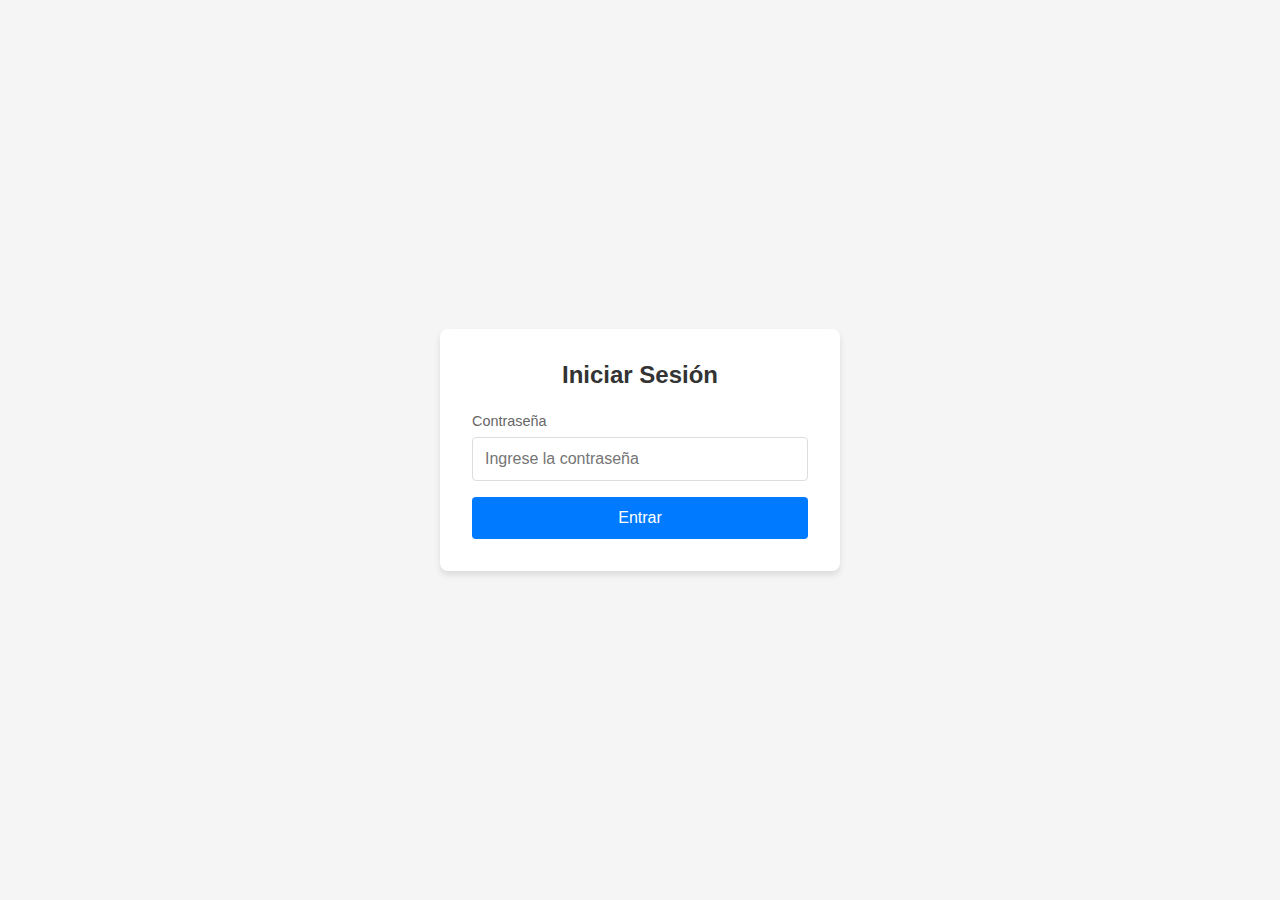
<file: static/login.html>
<!DOCTYPE html>
<html lang="es">

<head>
    <meta charset="UTF-8">
    <meta name="viewport" content="width=device-width, initial-scale=1.0">
    <title>Login - Control de Salidas</title>
    <link rel="stylesheet" href="style.css">
    <style>
        body {
            display: flex;
            justify-content: center;
            align-items: center;
            height: 100vh;
            background-color: #f5f5f5;
        }

        .login-container {
            background: white;
            padding: 2rem;
            border-radius: 8px;
            box-shadow: 0 4px 6px rgba(0, 0, 0, 0.1);
            width: 100%;
            max-width: 400px;
            text-align: center;
        }

        .login-container h2 {
            margin-bottom: 1.5rem;
            color: #333;
        }

        .form-group {
            margin-bottom: 1rem;
            text-align: left;
        }

        .form-group label {
            display: block;
            margin-bottom: 0.5rem;
            color: #666;
        }

        .form-group input {
            width: 100%;
            padding: 0.75rem;
            border: 1px solid #ddd;
            border-radius: 4px;
            font-size: 1rem;
        }

        button {
            width: 100%;
            padding: 0.75rem;
            background-color: #007bff;
            color: white;
            border: none;
            border-radius: 4px;
            font-size: 1rem;
            cursor: pointer;
            transition: background-color 0.2s;
        }

        button:hover {
            background-color: #0056b3;
        }

        .error-message {
            color: #dc3545;
            margin-top: 1rem;
            display: none;
        }
    </style>
</head>

<body>
    <div class="login-container">
        <h2>Iniciar Sesión</h2>
        <form id="loginForm">
            <div class="form-group">
                <label for="password">Contraseña</label>
                <input type="password" id="password" required placeholder="Ingrese la contraseña">
            </div>
            <button type="submit">Entrar</button>
            <div id="errorMsg" class="error-message">Contraseña incorrecta</div>
        </form>
    </div>

    <script>
        document.getElementById('loginForm').addEventListener('submit', async (e) => {
            e.preventDefault();
            const password = document.getElementById('password').value;
            const errorMsg = document.getElementById('errorMsg');

            try {
                const response = await fetch('/api/login', {
                    method: 'POST',
                    headers: {
                        'Content-Type': 'application/json'
                    },
                    body: JSON.stringify({ password })
                });

                if (response.ok) {
                    window.location.href = '/';
                } else {
                    errorMsg.style.display = 'block';
                }
            } catch (error) {
                console.error('Login error:', error);
                errorMsg.textContent = 'Error de conexión';
                errorMsg.style.display = 'block';
            }
        });
    </script>
</body>

</html>
</file>
<file: static/style.css>
:root {
    --primary: #6366f1;
    --primary-dark: #4f46e5;
    --secondary: #ec4899;
    --accent: #8b5cf6;
    --background: #0f172a;
    --surface: rgba(255, 255, 255, 0.1);
    --surface-hover: rgba(255, 255, 255, 0.15);
    --text-main: #f8fafc;
    --text-muted: #94a3b8;
    --border: rgba(255, 255, 255, 0.1);
    --shadow: 0 4px 6px -1px rgba(0, 0, 0, 0.1), 0 2px 4px -1px rgba(0, 0, 0, 0.06);
    --card-radius: 16px;
}

* {
    margin: 0;
    padding: 0;
    box-sizing: border-box;
    font-family: 'Outfit', sans-serif;
}

body {
    background-color: var(--background);
    color: var(--text-main);
    min-height: 100vh;
    overflow-x: hidden;
}

.background-mesh {
    position: fixed;
    top: 0;
    left: 0;
    width: 100vw;
    height: 100vh;
    z-index: -1;
    background:
        radial-gradient(circle at 15% 50%, rgba(99, 102, 241, 0.15), transparent 25%),
        radial-gradient(circle at 85% 30%, rgba(236, 72, 153, 0.15), transparent 25%);
    filter: blur(40px);
}

.app-container {
    max-width: 1200px;
    margin: 0 auto;
    padding: 2rem;
}

/* Header */
.app-header {
    text-align: center;
    margin-bottom: 3rem;
    animation: fadeInDown 0.8s ease-out;
    position: relative;
}

.logout-btn {
    position: absolute;
    top: 50%;
    right: 1.5rem;
    transform: translateY(-50%);
    background: rgba(239, 68, 68, 0.1);
    border: 1px solid rgba(239, 68, 68, 0.2);
    color: #f87171;
    padding: 0.6rem 1.2rem;
    border-radius: 12px;
    cursor: pointer;
    transition: all 0.3s cubic-bezier(0.4, 0, 0.2, 1);
    display: flex;
    align-items: center;
    gap: 0.6rem;
    font-size: 0.95rem;
    font-weight: 600;
}

.logout-btn:hover {
    background: #ef4444;
    color: white;
    border-color: #ef4444;
    transform: translateY(-50%) scale(1.05);
    box-shadow: 0 4px 12px rgba(239, 68, 68, 0.3);
}

.logout-btn i {
    font-size: 1.2rem;
}

.logo-area {
    display: flex;
    align-items: center;
    justify-content: center;
    gap: 1rem;
    margin-bottom: 0.5rem;
}

.app-header h1 {
    font-size: 2.5rem;
    font-weight: 700;
    color: #ffffff;
    text-shadow: 0 2px 4px rgba(0, 0, 0, 0.1);
    letter-spacing: -0.02em;
}

.subtitle {
    color: var(--text-muted);
    font-size: 1.1rem;
}

/* Search */
.search-section {
    position: sticky;
    top: 2rem;
    z-index: 100;
    margin-bottom: 2rem;
    animation: fadeInUp 0.8s ease-out 0.2s backwards;
}

.search-container {
    background: rgba(15, 23, 42, 0.8);
    backdrop-filter: blur(16px);
    -webkit-backdrop-filter: blur(16px);
    border: 1px solid var(--border);
    padding: 1rem;
    border-radius: 20px;
    box-shadow: var(--shadow);
    display: flex;
    flex-direction: column;
    gap: 1rem;
}

.search-box {
    position: relative;
    width: 100%;
}

.search-icon {
    position: absolute;
    left: 1.2rem;
    top: 50%;
    transform: translateY(-50%);
    color: var(--text-muted);
    font-size: 1.4rem;
    pointer-events: none;
}

.search-box input {
    width: 100%;
    padding: 1rem 1rem 1rem 3.5rem;
    background: var(--surface);
    border: 1px solid var(--border);
    border-radius: 12px;
    color: white;
    font-size: 1.1rem;
    outline: none;
    transition: all 0.3s ease;
}

.search-box input:focus {
    background: var(--surface-hover);
    border-color: var(--primary);
    box-shadow: 0 0 0 4px rgba(99, 102, 241, 0.1);
}

.filters {
    display: flex;
    gap: 0.8rem;
    overflow-x: auto;
    padding-bottom: 0.2rem;
}

.filter-chip {
    padding: 0.5rem 1rem;
    background: var(--surface);
    border: 1px solid var(--border);
    border-radius: 20px;
    color: var(--text-muted);
    cursor: pointer;
    transition: all 0.2s ease;
    white-space: nowrap;
}

.filter-chip.active {
    background: var(--primary);
    border-color: var(--primary);
    color: white;
}

/* Student Grid */
.student-grid {
    display: grid;
    grid-template-columns: repeat(auto-fill, minmax(320px, 1fr));
    gap: 1.5rem;
    animation: fadeInUp 0.8s ease-out 0.4s backwards;
    padding-bottom: 4rem;
}

.student-card {
    background: var(--surface);
    backdrop-filter: blur(12px);
    border: 1px solid var(--border);
    border-radius: var(--card-radius);
    padding: 1.5rem;
    display: flex;
    flex-direction: column;
    justify-content: space-between;
    transition: all 0.3s ease;
}

.student-card:hover {
    transform: translateY(-4px);
    background: var(--surface-hover);
    border-color: rgba(99, 102, 241, 0.3);
}

.card-header {
    display: flex;
    justify-content: flex-start;
    align-items: center;
    gap: 1.2rem;
    margin-bottom: 1rem;
}

.student-photo-container {
    width: 64px;
    height: 64px;
    border-radius: 12px;
    overflow: hidden;
    flex-shrink: 0;
    border: 2px solid var(--border);
    background: rgba(0, 0, 0, 0.2);
}

.student-photo {
    width: 100%;
    height: 100%;
    object-fit: cover;
    transition: transform 0.3s ease;
}

.student-card:hover .student-photo:not(.is-placeholder) {
    transform: scale(1.1);
}

.student-photo.is-placeholder {
    opacity: 0.3;
    padding: 10px;
    filter: grayscale(100%);
}

.student-info-header {
    flex: 1;
}

.student-name {
    font-size: 1.25rem;
    font-weight: 600;
    color: #fff;
    line-height: 1.2;
}

.dni-tiny {
    font-family: monospace;
    font-size: 0.8rem;
    color: var(--text-muted);
    margin-top: 0.2rem;
    background: rgba(0, 0, 0, 0.2);
    display: inline-block;
    padding: 2px 6px;
    border-radius: 4px;
}

.group-badge {
    background: rgba(99, 102, 241, 0.2);
    color: #818cf8;
    padding: 0.25rem 0.6rem;
    border-radius: 6px;
    font-size: 0.85rem;
    font-weight: 600;
    border: 1px solid rgba(99, 102, 241, 0.3);
}

.card-body {
    display: flex;
    flex-direction: column;
    gap: 0.8rem;
    margin-bottom: 1.5rem;
}

.tutor-box {
    background: rgba(0, 0, 0, 0.2);
    padding: 0.8rem;
    border-radius: 8px;
}

.tutor-label {
    text-transform: uppercase;
    font-size: 0.65rem;
    color: #64748b;
    margin-bottom: 0.2rem;
    letter-spacing: 0.05em;
}

.tutor-name {
    font-size: 0.95rem;
    color: #e2e8f0;
    font-weight: 500;
}

.tutor-dni {
    font-size: 0.8rem;
    color: #94a3b8;
    font-family: monospace;
}

.card-actions {
    margin-top: auto;
}

.btn-exit {
    width: 100%;
    padding: 0.8rem;
    background: rgba(236, 72, 153, 0.1);
    /* Pinkish */
    border: 1px solid rgba(236, 72, 153, 0.3);
    color: #f472b6;
    border-radius: 8px;
    cursor: pointer;
    font-weight: 600;
    display: flex;
    align-items: center;
    justify-content: center;
    gap: 0.5rem;
    transition: all 0.2s ease;
}

.btn-exit:hover {
    background: rgba(236, 72, 153, 0.2);
    color: #fbcfe8;
}

/* Modal */
.modal-overlay {
    position: fixed;
    top: 0;
    left: 0;
    width: 100vw;
    height: 100vh;
    background: rgba(0, 0, 0, 0.7);
    backdrop-filter: blur(5px);
    z-index: 1000;
    display: flex;
    align-items: center;
    justify-content: center;
    opacity: 1;
    transition: opacity 0.3s ease;
}

.modal-overlay.hidden {
    opacity: 0;
    pointer-events: none;
}

.modal {
    background: #1e293b;
    border: 1px solid var(--border);
    border-radius: 20px;
    width: 90%;
    max-width: 500px;
    padding: 2rem;
    box-shadow: 0 25px 50px -12px rgba(0, 0, 0, 0.5);
    transform: translateY(0);
    transition: transform 0.3s ease;
}

.modal-header {
    display: flex;
    justify-content: space-between;
    align-items: center;
    margin-bottom: 1.5rem;
}

.modal-header h3 {
    font-size: 1.5rem;
    color: white;
}

.btn-icon {
    background: none;
    border: none;
    color: var(--text-muted);
    font-size: 1.5rem;
    cursor: pointer;
}

.student-target {
    font-size: 1.1rem;
    margin-bottom: 1.5rem;
    padding-bottom: 1rem;
    border-bottom: 1px solid var(--border);
}

.form-group {
    margin-bottom: 1.5rem;
}

.form-group label {
    display: block;
    margin-bottom: 0.5rem;
    color: var(--text-muted);
    font-size: 0.9rem;
}

.form-select {
    width: 100%;
    padding: 0.8rem;
    background: rgba(0, 0, 0, 0.3);
    border: 1px solid var(--border);
    border-radius: 8px;
    color: white;
    font-size: 1rem;
    outline: none;
}

.radio-group {
    display: grid;
    grid-template-columns: 1fr 1fr;
    gap: 0.8rem;
}

.radio-card {
    background: rgba(255, 255, 255, 0.05);
    border: 1px solid var(--border);
    padding: 0.8rem;
    border-radius: 8px;
    cursor: pointer;
    display: flex;
    align-items: center;
    gap: 0.5rem;
    transition: all 0.2s ease;
}

.radio-card:has(input:checked) {
    background: rgba(99, 102, 241, 0.2);
    border-color: var(--primary);
    color: white;
}

.modal-footer {
    display: flex;
    justify-content: flex-end;
    gap: 1rem;
    margin-top: 2rem;
}

.btn-primary,
.btn-secondary {
    padding: 0.8rem 1.5rem;
    border-radius: 8px;
    font-weight: 600;
    cursor: pointer;
    border: none;
}

.btn-primary {
    background: var(--primary);
    color: white;
}

.btn-primary:hover {
    background: var(--primary-dark);
}

.btn-secondary {
    background: transparent;
    border: 1px solid var(--border);
    color: var(--text-muted);
    cursor: pointer;
}

.btn-secondary:hover {
    background: rgba(255, 255, 255, 0.05);
    color: white;
}

/* Animations */
@keyframes fadeInDown {
    from {
        opacity: 0;
        transform: translateY(-20px);
    }

    to {
        opacity: 1;
        transform: translateY(0);
    }
}

@keyframes fadeInUp {
    from {
        opacity: 0;
        transform: translateY(20px);
    }

    to {
        opacity: 1;
        transform: translateY(0);
    }
}

.hidden {
    display: none !important;
}

.spinner {
    width: 40px;
    height: 40px;
    border: 3px solid rgba(255, 255, 255, 0.1);
    border-top-color: var(--primary);
    border-radius: 50%;
    animation: spin 1s infinite linear;
    margin: 0 auto 1rem;
}

@keyframes spin {
    to {
        transform: rotate(360deg);
    }
}

/* Add this to style.css */

.phones-section {
    display: grid;
    grid-template-columns: 1fr 1fr;
    gap: 0.8rem;
    margin-bottom: 1rem;
}

.phone-chip {
    background: rgba(99, 102, 241, 0.1);
    border: 1px solid rgba(99, 102, 241, 0.2);
    border-radius: 8px;
    padding: 0.6rem;
    display: flex;
    align-items: center;
    gap: 0.8rem;
    text-decoration: none;
    transition: all 0.2s ease;
}

.phone-chip:hover {
    background: rgba(99, 102, 241, 0.2);
    transform: translateY(-2px);
    border-color: rgba(99, 102, 241, 0.5);
}

.phone-chip i {
    font-size: 1.2rem;
    color: var(--primary);
}

.phone-data {
    display: flex;
    flex-direction: column;
}

.phone-label {
    font-size: 0.7rem;
    text-transform: uppercase;
    color: var(--text-muted);
    letter-spacing: 0.05em;
}

.phone-number {
    font-size: 0.95rem;
    color: white;
    font-weight: 500;
}

/* Urgent Phone Style */
.phone-chip.urgent {
    background: rgba(239, 68, 68, 0.1);
    border-color: rgba(239, 68, 68, 0.3);
}

.phone-chip.urgent i {
    color: #ef4444;
}

.phone-chip.urgent:hover {
    background: rgba(239, 68, 68, 0.2);
    border-color: rgba(239, 68, 68, 0.6);
}

.no-phones {
    grid-column: span 2;
    text-align: center;
    color: var(--text-muted);
    font-size: 0.9rem;
    padding: 0.5rem;
    font-style: italic;
}

/* PRINT STYLES */
.ticket-hidden {
    display: none;
}

@media print {
    @page {
        margin: 0;
        size: auto;
    }

    /* Hide everything */
    body * {
        visibility: hidden;
    }

    html, body {
        height: auto !important;
        margin: 0 !important;
        padding: 0 !important;
        background: white !important;
    }

    .app-container,
    .background-mesh,
    .modal-overlay {
        display: none !important;
    }

    /* Show only ticket */
    #printableTicket,
    #printableTicket * {
        visibility: visible;
        display: block;
    }

    #printableTicket {
        position: absolute;
        left: 0;
        top: 0;
        width: 80mm;
        /* Standard thermal width */
        padding: 5mm;
        margin: 0;
        font-family: 'Courier New', Courier, monospace;
        /* Typical receipt font */
        color: black;
        background: white;
    }

    .ticket-header {
        text-align: center;
        margin-bottom: 10px;
    }

    .ticket-logo {
        max-width: 120px;
        filter: grayscale(100%);
        margin-bottom: 5px;
    }

    .ticket-header h3 {
        font-size: 1.2rem;
        margin: 5px 0;
        border-bottom: 2px solid black;
        display: inline-block;
        padding-bottom: 2px;
    }

    .ticket-body {
        font-size: 0.9rem;
        line-height: 1.4;
    }

    .ticket-row {
        margin-bottom: 8px;
    }

    .ticket-divider {
        border-top: 1px dashed black;
        margin: 10px 0;
    }

    .ticket-signature {
        margin-top: 30px;
        text-align: center;
    }

    .ticket-footer {
        margin-top: 20px;
        font-size: 0.7rem;
        text-align: center;
    }
}

/* History & Stats Styles */

.special-chip {
    background: rgba(168, 85, 247, 0.15) !important;
    border-color: rgba(168, 85, 247, 0.4) !important;
    color: #d8b4fe !important;
    font-weight: 600;
}

.special-chip i {
    margin-right: 0.5rem;
}

.special-chip:hover {
    background: rgba(168, 85, 247, 0.25) !important;
}

.exit-counter-badge {
    position: absolute;
    top: 1rem;
    right: 1rem;
    background: rgba(0, 0, 0, 0.4);
    backdrop-filter: blur(4px);
    border: 1px solid var(--border);
    padding: 2px 8px;
    border-radius: 12px;
    font-size: 0.75rem;
    color: var(--text-muted);
    display: flex;
    align-items: center;
    gap: 4px;
    z-index: 10;
    transition: all 0.3s ease;
}

.exit-counter-badge.has-exits {
    background: rgba(236, 72, 153, 0.2);
    border-color: rgba(236, 72, 153, 0.4);
    color: #f472b6;
}

.student-card {
    position: relative;
}

.recurrence-alert {
    background: rgba(239, 68, 68, 0.15);
    border: 1px solid rgba(239, 68, 68, 0.4);
    color: #fca5a5;
    padding: 0.5rem;
    margin: 0 1rem 1rem 1rem;
    border-radius: 8px;
    font-size: 0.8rem;
    font-weight: 600;
    display: flex;
    align-items: center;
    justify-content: center;
    gap: 0.5rem;
    animation: pulse-red 2s infinite;
}

@keyframes pulse-red {
    0% {
        background: rgba(239, 68, 68, 0.15);
    }

    50% {
        background: rgba(239, 68, 68, 0.3);
    }

    100% {
        background: rgba(239, 68, 68, 0.15);
    }
}

.modal-large {
    max-width: 900px !important;
    width: 95%;
}

.history-body {
    max-height: 70vh;
    overflow-y: auto;
}

.history-table {
    width: 100%;
    border-collapse: collapse;
    color: #e2e8f0;
    font-size: 0.9rem;
}

.history-table th {
    text-align: left;
    padding: 1rem;
    border-bottom: 1px solid var(--border);
    color: var(--text-muted);
    font-weight: 600;
    position: sticky;
    top: 0;
    background: #1e293b;
}

.history-table td {
    padding: 1rem;
    border-bottom: 1px solid rgba(255, 255, 255, 0.05);
}

.history-table tr:hover {
    background: rgba(255, 255, 255, 0.02);
}

.group-badge.small {
    font-size: 0.75rem;
    padding: 2px 6px;
}

.btn-icon-small {
    background: transparent;
    border: none;
    color: var(--text-muted);
    cursor: pointer;
    font-size: 1.2rem;
    padding: 0.2rem;
    border-radius: 4px;
    transition: all 0.2s ease;
}

.delete-btn {
    background: rgba(239, 68, 68, 0.15);
    border: 1px solid rgba(239, 68, 68, 0.4);
    color: #f87171;
    padding: 6px;
    border-radius: 8px;
    display: flex;
    align-items: center;
    justify-content: center;
    transition: all 0.2s ease;
}

.delete-btn:hover {
    background: #ef4444;
    color: white;
    transform: scale(1.1);
    box-shadow: 0 0 12px rgba(239, 68, 68, 0.4);
}

.hist-stat-card {
    background: rgba(255, 255, 255, 0.05);
    border: 1px solid var(--border);
    padding: 0.8rem 1.2rem;
    border-radius: 12px;
    display: flex;
    flex-direction: column;
    min-width: 100px;
    flex: 1;
    transition: all 0.3s ease;
}

.hist-stat-card:hover {
    background: rgba(255, 255, 255, 0.08);
    border-color: var(--primary);
}

.hist-stat-label {
    font-size: 0.7rem;
    color: var(--text-muted);
    text-transform: uppercase;
    letter-spacing: 0.05em;
    margin-bottom: 0.2rem;
}

.hist-stat-value {
    font-size: 1.4rem;
    font-weight: 700;
    color: white;
}

/* Periods Grid */
.periods-grid {
    display: flex;
    gap: 1rem;
    flex-wrap: wrap;
    margin-top: 0.5rem;
}

.checkbox-inline {
    display: flex;
    align-items: center;
    gap: 0.3rem;
    color: white;
    cursor: pointer;
}


.svg-chart-container {
    height: 120px;
    width: 100%;
    background: rgba(255, 255, 255, 0.02);
    border-radius: 8px;
    padding: 10px;
    display: flex;
    align-items: flex-end;
    gap: 4px;
}

.chart-bar {
    flex: 1;
    background: var(--primary);
    border-radius: 4px 4px 0 0;
    transition: all 0.6s cubic-bezier(0.16, 1, 0.3, 1);
    position: relative;
    min-height: 2px;
}

.chart-bar:hover {
    background: #818cf8;
    filter: brightness(1.2);
}

.chart-bar::after {
    content: attr(data-value);
    position: absolute;
    top: -20px;
    left: 50%;
    transform: translateX(-50%);
    font-size: 0.7rem;
    color: var(--text-muted);
    opacity: 0;
    transition: opacity 0.2s;
}

.chart-bar:hover::after {
    opacity: 1;
}

.chart-label {
    font-size: 0.6rem;
    color: var(--text-muted);
    text-align: center;
    margin-top: 4px;
}

/* Responsive Design */
@media (max-width: 768px) {
    .app-container {
        padding: 1rem;
    }

    .app-header h1 {
        font-size: 1.8rem;
    }

    .search-container {
        flex-direction: column;
    }

    .filters {
        width: 100%;
        overflow-x: auto;
        padding-bottom: 0.5rem;
    }

    .student-grid {
        grid-template-columns: 1fr;
        /* Single column on mobile */
    }

    .modal {
        width: 95%;
        padding: 1.5rem;
        max-height: 90vh;
        overflow-y: auto;
    }

    .modal-large {
        width: 100%;
        height: 100%;
        border-radius: 0;
        max-height: none;
    }

    .radio-group {
        grid-template-columns: 1fr;
        /* Stack radio cards */
    }

    .phones-section {
        grid-template-columns: 1fr;
        /* Stack phones */
    }

    .modal-footer {
        flex-direction: column;
        gap: 0.5rem;
    }

    .btn-primary,
    .btn-secondary {
        width: 100%;
        text-align: center;
    }

    .action-buttons {
        display: flex;
        flex-direction: column;
        gap: 0.5rem;
        width: 100%;
    }

    .action-buttons button {
        width: 100%;
    }
}

/* Toast Notifications */
.toast-container {
    position: fixed;
    bottom: 2rem;
    right: 2rem;
    display: flex;
    flex-direction: column;
    gap: 0.75rem;
    z-index: 9999;
    pointer-events: none;
}

.toast {
    background: rgba(30, 41, 59, 0.95);
    backdrop-filter: blur(12px);
    border: 1px solid var(--border);
    padding: 1rem 1.5rem;
    border-radius: 12px;
    color: white;
    box-shadow: 0 10px 15px -3px rgba(0, 0, 0, 0.3);
    display: flex;
    align-items: center;
    gap: 0.75rem;
    min-width: 300px;
    max-width: 450px;
    pointer-events: auto;
    animation: toast-in 0.3s cubic-bezier(0.16, 1, 0.3, 1);
    transition: all 0.3s ease;
}

.toast.removing {
    opacity: 0;
    transform: translateX(100%);
}

.toast-icon {
    font-size: 1.5rem;
}

.toast-success {
    border-left: 4px solid #10b981;
}

.toast-success .toast-icon {
    color: #10b981;
}

.toast-error {
    border-left: 4px solid #ef4444;
}

.toast-error .toast-icon {
    color: #ef4444;
}

.toast-warning {
    border-left: 4px solid #f59e0b;
}

.toast-warning .toast-icon {
    color: #f59e0b;
}

.toast-message {
    font-weight: 500;
    font-size: 0.95rem;
}

@keyframes toast-in {
    from {
        opacity: 0;
        transform: translateX(100%) translateY(0);
    }

    to {
        opacity: 1;
        transform: translateX(0) translateY(0);
    }
}
</file>
